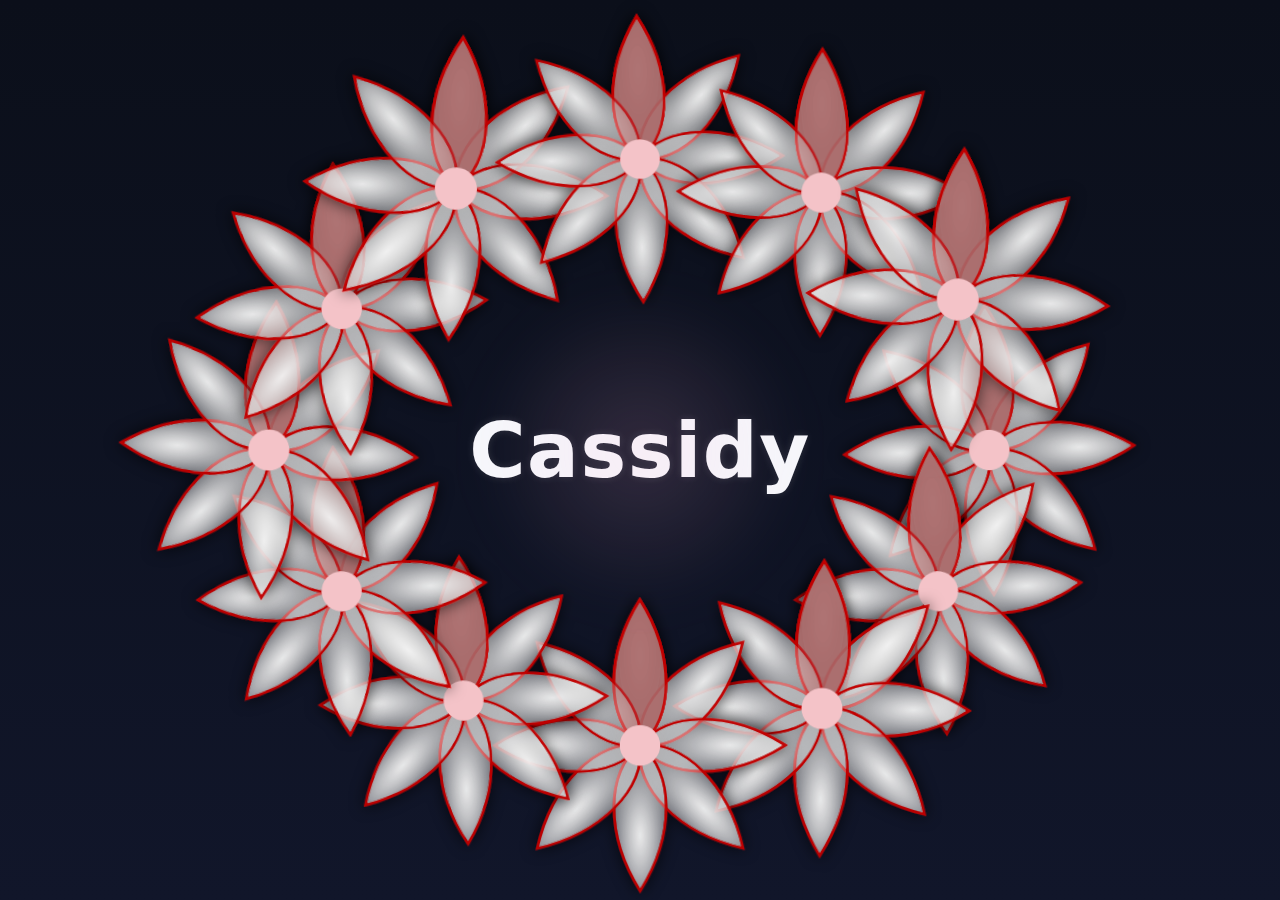
<file: index.html>
<!DOCTYPE html>
<html lang="en">
<head>
  <meta charset="utf-8" />
  <meta name="viewport" content="width=device-width, initial-scale=1" />
  <title>Flowers • Minimal Revamp</title>
  <style> 
    :root{
      --bg1:#0b0f1a; --bg2:#11162a; --text:#f6f7fb;
      --c1:#C30001;  /* primary petal stroke */
      --c2:#AA6A6A;  /* petal body */
      --c3:#F4C3C8;  /* flower center */
    }
    html,body{height:100%;margin:0;background:linear-gradient(180deg,var(--bg1),var(--bg2));color:var(--text);font-family:ui-sans-serif,system-ui,-apple-system,Segoe UI,Roboto,Helvetica,Arial;overflow:hidden}
    #stage{position:fixed;inset:0;display:grid;place-items:center}
    #scene{position:absolute;inset:0;width:100%;height:100%}
    .centerwrap{position:absolute;inset:0;display:grid;place-items:center;pointer-events:none}
    .name{font-size:clamp(36px,6vw,90px);font-weight:700;letter-spacing:.02em;text-align:center;text-shadow:0 0 8px rgba(255,255,255,.12)}
    .halo{position:absolute;width:36vmin;height:36vmin;border-radius:50%;left:50%;top:50%;transform:translate(-50%,-50%);background:radial-gradient(circle,rgba(255,180,220,.16),rgba(255,180,220,0) 70%);filter:blur(26px);animation:halo 6s ease-in-out infinite}
    @keyframes halo{0%,100%{transform:translate(-50%,-50%) scale(.96);opacity:.9}50%{transform:translate(-50%,-50%) scale(1.02);opacity:1}}
    /* reduce motion */
    @media (prefers-reduced-motion: reduce){*,*::before,*::after{animation-duration:.001ms!important;animation-iteration-count:1!important;transition-duration:.01ms!important}}
  </style>
</head>
<body>
  <div id="stage">
    <svg id="scene" viewBox="0 0 100 100" preserveAspectRatio="xMidYMid slice" aria-label="Flower ring with gentle motion" role="img"></svg>
    <div class="centerwrap">
      <div style="position:relative">
        <div class="halo" aria-hidden="true"></div>
        <div class="name" id="centerName">Cassidy</div>
      </div>
    </div>
  </div>

  <script>
    // Minimal revamp focused on subtle animation and layout similar to a static ring
    const svgNS = 'http://www.w3.org/2000/svg';

    // Feel free to tweak these to match your original exactly
    const CONFIG = {
      count: 12,          // number of flowers around the name
      petals: 8,          // petals per flower
      ringRadius: 28,     // distance from center (svg units)
      petalLen: 11.5,     // petal length
      petalWidth: 5.5,    // petal width
      baseScale: 1,       // base scale of each flower
      orbitJitter: 1.1,   // tiny radial drift amount
      swayDeg: 3.5,       // gentle rotation sway
      pulse: 0.03,        // subtle scale pulse
      speed: 0.5          // global speed multiplier
    };

    const scene = document.getElementById('scene');

    function el(name, attrs={}){const e=document.createElementNS(svgNS,name);for(const k in attrs){e.setAttribute(k,attrs[k])}return e}
    function setT(node,x,y,s=1,r=0){node.setAttribute('transform',`translate(${x.toFixed(3)} ${y.toFixed(3)}) rotate(${r.toFixed(2)}) scale(${s.toFixed(4)})`)}

    function buildDefs(){
      const defs = el('defs');
      // soft shadow
      const filt = el('filter',{id:'soft',x:'-50%',y:'-50%',width:'200%',height:'200%'});
      filt.appendChild(el('feGaussianBlur',{in:'SourceAlpha',stdDeviation:'0.6'}));
      const m = el('feMerge'); m.appendChild(el('feMergeNode')); m.appendChild(el('feMergeNode',{in:'SourceGraphic'}));
      filt.appendChild(m); defs.appendChild(filt);
      // petal gradient (quoted hyphenated keys to avoid the token error)
      const grad = el('radialGradient',{id:'petalGrad',cx:'50%',cy:'38%',r:'80%'});
      grad.appendChild(el('stop',{offset:'0%','stop-color':'#ffffff','stop-opacity':'.9'}));
      grad.appendChild(el('stop',{offset:'60%','stop-color':'#ffffff','stop-opacity':'.35'}));
      grad.appendChild(el('stop',{offset:'100%','stop-color':'#ffffff','stop-opacity':'0'}));
      defs.appendChild(grad);
      scene.appendChild(defs);
    }

    function petalPath(len,w){const h=len, half=w*0.5;return `M 0 0 C ${half} ${-h*0.18}, ${half} ${-h*0.62}, 0 ${-h} C ${-half} ${-h*0.62}, ${-half} ${-h*0.18}, 0 0 Z`}

    function makeFlower(petals,c1,c2,c3){
      const g = el('g',{class:'flower',filter:'url(#soft)'});
      for(let i=0;i<petals;i++){
        const a = i/petals*360;
        const p = el('path',{d:petalPath(CONFIG.petalLen,CONFIG.petalWidth),fill:'url(#petalGrad)',stroke:c1,'stroke-width':'0.22',opacity:'0.95'});
        const layer = el('g'); layer.appendChild(p); setT(layer,0,0,1,a); g.appendChild(layer);
        // light body tint overlay
        const overlay = p.cloneNode(); overlay.removeAttribute('filter'); overlay.setAttribute('fill',c2); overlay.setAttribute('opacity','0.25'); g.appendChild(overlay);
      }
      g.appendChild(el('circle',{cx:0,cy:0,r:1.6,fill:c3}));
      return g;
    }

    function setup(){
      buildDefs();
      const cx=50, cy=50;
      const c1=getCSS('--c1')||'#ff6fa5';
      const c2=getCSS('--c2')||'#ffd5e6';
      const c3=getCSS('--c3')||'#ffe39b';
      for(let i=0;i<CONFIG.count;i++){
        const theta=i/CONFIG.count*Math.PI*2;
        const x=cx+Math.cos(theta)*CONFIG.ringRadius;
        const y=cy+Math.sin(theta)*CONFIG.ringRadius*0.82; // slight ellipse like the original
        const f=makeFlower(CONFIG.petals,c1,c2,c3);
        f.__theta=theta; f.__phase=Math.random()*Math.PI*2; f.__base={x,y}; f.__rot=Math.random()*360;
        setT(f,x,y,CONFIG.baseScale,0);
        scene.appendChild(f);
      }
    }

    function getCSS(varName){return getComputedStyle(document.documentElement).getPropertyValue(varName).trim()}

    // gentle animation
    let t0=performance.now();
    function tick(now){
      const t=(now-t0)/1000*CONFIG.speed;
      const flowers=scene.querySelectorAll('.flower');
      flowers.forEach((f,idx)=>{
        const base=f.__base; const phase=f.__phase; const th=f.__theta;
        const drift=CONFIG.orbitJitter*Math.sin(t*0.6+phase);
        const x=base.x+Math.cos(th)*(drift);
        const y=base.y+Math.sin(th)*(drift*0.82);
        const rot=CONFIG.swayDeg*Math.sin(t*0.9+phase);
        const s=CONFIG.baseScale*(1+CONFIG.pulse*Math.sin(t*0.8+phase+idx*0.15));
        setT(f,x,y,s,rot);
      });
      requestAnimationFrame(tick);
    }

    // basic smoke tests, will log to console
    function runTests(){
      const results=[]; const ok=(n,c)=>results.push({n,pass:!!c});
      ok('defs exist', !!document.querySelector('#scene defs'));
      ok('gradient stops=3', document.querySelectorAll('#scene defs #petalGrad stop').length===3);
      ok('hyphenated attr present', !!document.querySelector('#scene defs stop')?.getAttribute('stop-color'));
      ok('flower count correct', document.querySelectorAll('#scene .flower').length===CONFIG.count);
      const failed=results.filter(r=>!r.pass); if(failed.length){console.group('Name Flowers tests'); results.forEach(r=>console[r.pass?'log':'error'](`${r.pass?'✔':'✖'} ${r.n}`)); console.groupEnd()} else {console.log('✔ Sofia Flowers tests passed')}
    }

    // init
    setup();
    requestAnimationFrame(tick);
    requestAnimationFrame(()=>setTimeout(runTests,50));

    // small conveniences
    window.addEventListener('keydown',e=>{ if(e.code==='Space'){ // pause toggle
      if(window.__paused){window.__paused=false; requestAnimationFrame(tick)} else {window.__paused=true; const _tick=tick; tick=function(){}; setTimeout(()=>{tick=_tick},0)}
    }});
  </script>
</body>
</html>
</file>
